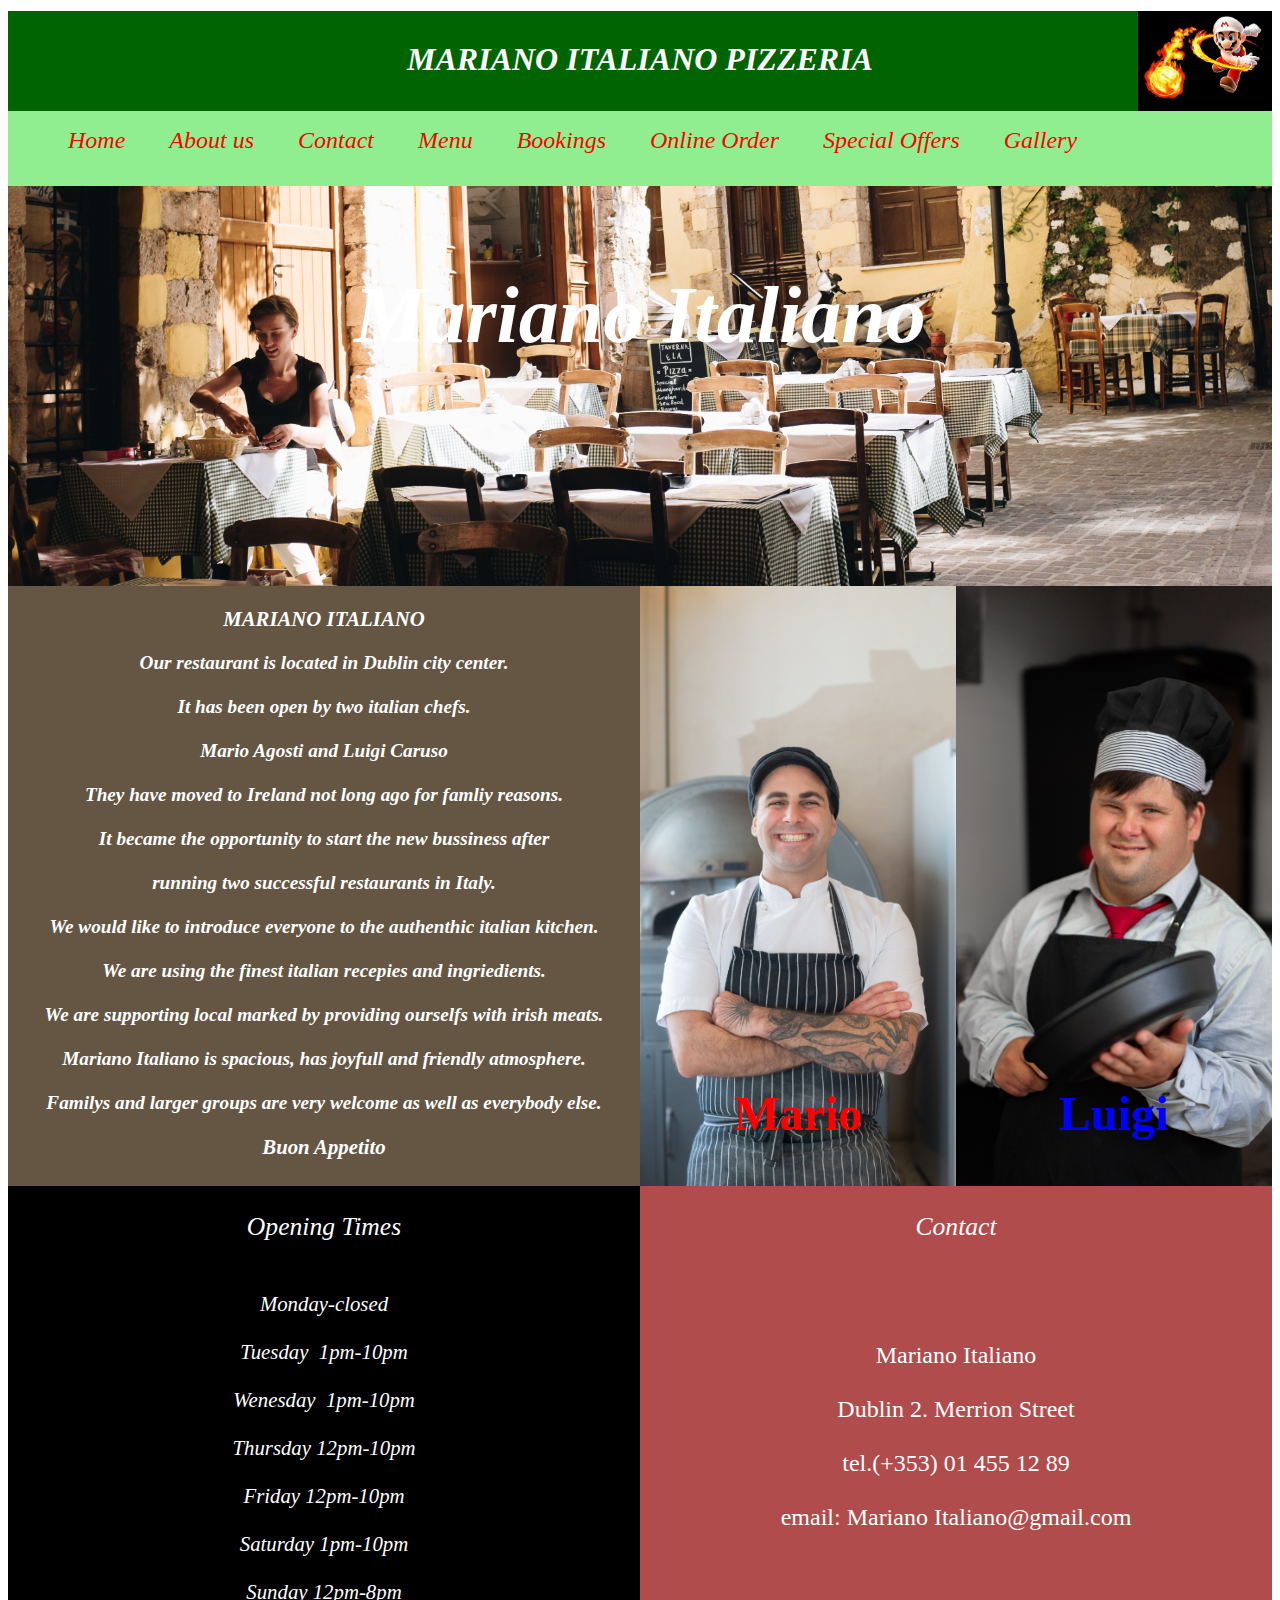
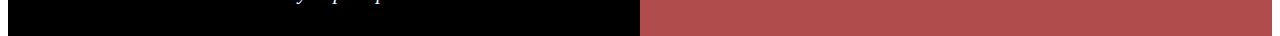
<file: About us.html>
<!Doctype html>
<html lang="en">
      <head>
          <meta charset="utf-8">
          <meta name="viewport" content="all media"
          <Title About us </Title>
          <link rel="stylesheet" type="text/css" href="styles5.css" >
      </head>	

<div id="header"> 
		  
		   <h1>MARIANO ITALIANO PIZZERIA</h1> 
		  
		  </div>       

<body>
	
	
	<div id="navbar">
			  
              <nav>
                  <ul>
                      <li><a href="Index.html">Home</a></li>
                      <li><a href="About us.html"target="_self"> About us</a></li>
                      <li><a href="Contact us.html" target="_blank"> Contact</a></li>
                      <li><a href="Menu.html" target="_blank"> Menu</a></li>
                      <li><a href="Bookings.html" target="_blank"> Bookings</a></li>
                      <li><a href="Online order.html" target="_blank"> Online Order</a></li>
					  <li><a href="Special offers.html" target="_blank"> Special Offers</a></li>
					   <li><a href="Gallery.html" target="_blank"> Gallery</a>
					  </li>
                  </ul>
              </nav>
		
          </div>
	
		<div id="about">
			<h1 id="about-us">Mariano Italiano</h1>
	</div>
	
	
	
	
	<div id="history">
		<p class="marian">MARIANO ITALIANO</p>
		<p class="legend">Our restaurant is located in Dublin city center.<br><br>
		It has been open by two italian chefs.<br><br>
			Mario Agosti and Luigi Caruso<br><br>
			They have moved to Ireland not long ago for famliy reasons.<br><br>
			It became the opportunity to start the new bussiness after<br><br>
			running two successful restaurants in Italy.<br><br>
			We would like to introduce everyone to the authenthic italian kitchen.<br><br>
			We are using the finest italian recepies and ingriedients.<br><br>
			We are supporting local marked by providing ourselfs with irish meats.<br><br>
			Mariano Italiano is spacious, has joyfull and friendly atmosphere.<br><br>
			Familys and larger groups are very welcome as well as everybody else.</p>
		    <p class="marian">Buon Appetito</p>

	
	</div>
	
	<div id="mario">
	<p class="name1">Mario</p>
		
	</div>
	
	<div id="luigi">
	<p class="name2">Luigi</p>
	</div>
	
	<div id="times">
		<p class="hours"> Opening Times</p>
	<p class="open">Monday-closed<br><br>
		Tuesday&nbsp;  1pm-10pm<br><br>
		Wenesday&nbsp; 1pm-10pm<br><br>
		Thursday 12pm-10pm<br><br>
		Friday   12pm-10pm<br><br>
		Saturday 1pm-10pm<br><br>
		Sunday   12pm-8pm<br><br></p>
	</div>
	
	<div id="phone">
		<p class="hours"> Contact</p>
		<p class="contact2">
			Mariano Italiano<br><br>
				 Dublin 2. Merrion Street<br><br>
				 tel.(+353) 01 455 12 89<br><br>
				 email: Mariano Italiano@gmail.com</p>
		</p>
	
	
	</div>
	



















</body>
</html>
</file>
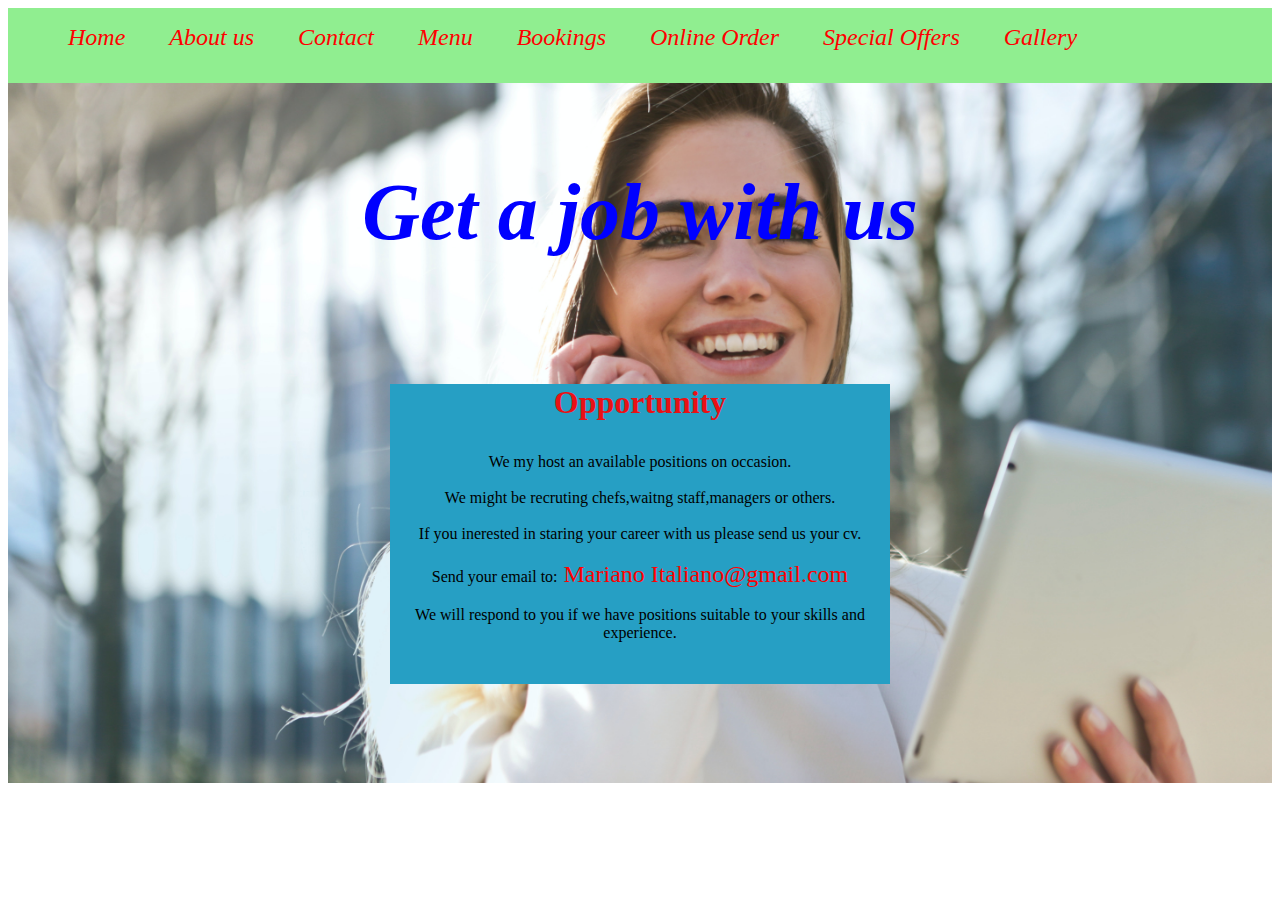
<file: Careers.html>
<!Doctype html>
<html lang="en">
      <head>
          <meta charset="utf-8">
          <meta name="viewport" content="all media"
          <Title Careers </Title>
          <link rel="stylesheet" type="text/css" href="styles5.css" >
      </head>
</html>
<body>
<div id="navbar">
			  
              <nav>
                  <ul>
                      <li><a href="Mariano Italiano.html" target="blank">Home</a></li>
                      <li><a href="About us.html"> About us</a></li>
                      <li><a href="Contact us.html" target="_blank"> Contact</a></li>
                      <li><a href="Menu.html" target="_blank"> Menu</a></li>
                      <li><a href="Bookings.html" target="_blank"> Bookings</a></li>
                      <li><a href="Online order.html" target="_blank"> Online Order</a></li>
                      <li><a href="Special offers.html" target="_blank"> Special Offers</a>
					   <li><a href="Gallery.html" target="_blank"> Gallery</a>
					  </li>
                  </ul>
              </nav>

          </div>
	<div id="job">
	
	<h1 id="hire">Get a job with us</span></h1>
	<div id="job-info"> 
		<h3>Opportunity</h3>
		<p class="work">We my host an available positions on occasion.<br><br>
			We might be recruting  chefs,waitng staff,managers or others.<br><br>
			If you inerested in staring your career with us please send us your cv.<br><br>
			Send your email to:<span class="email"> Mariano Italiano@gmail.com</span><br><br>
			We will respond to you if we have positions suitable to your skills and experience.
		</p>
	
	
	
	
	
	
	
	</div>















</body>
</file>
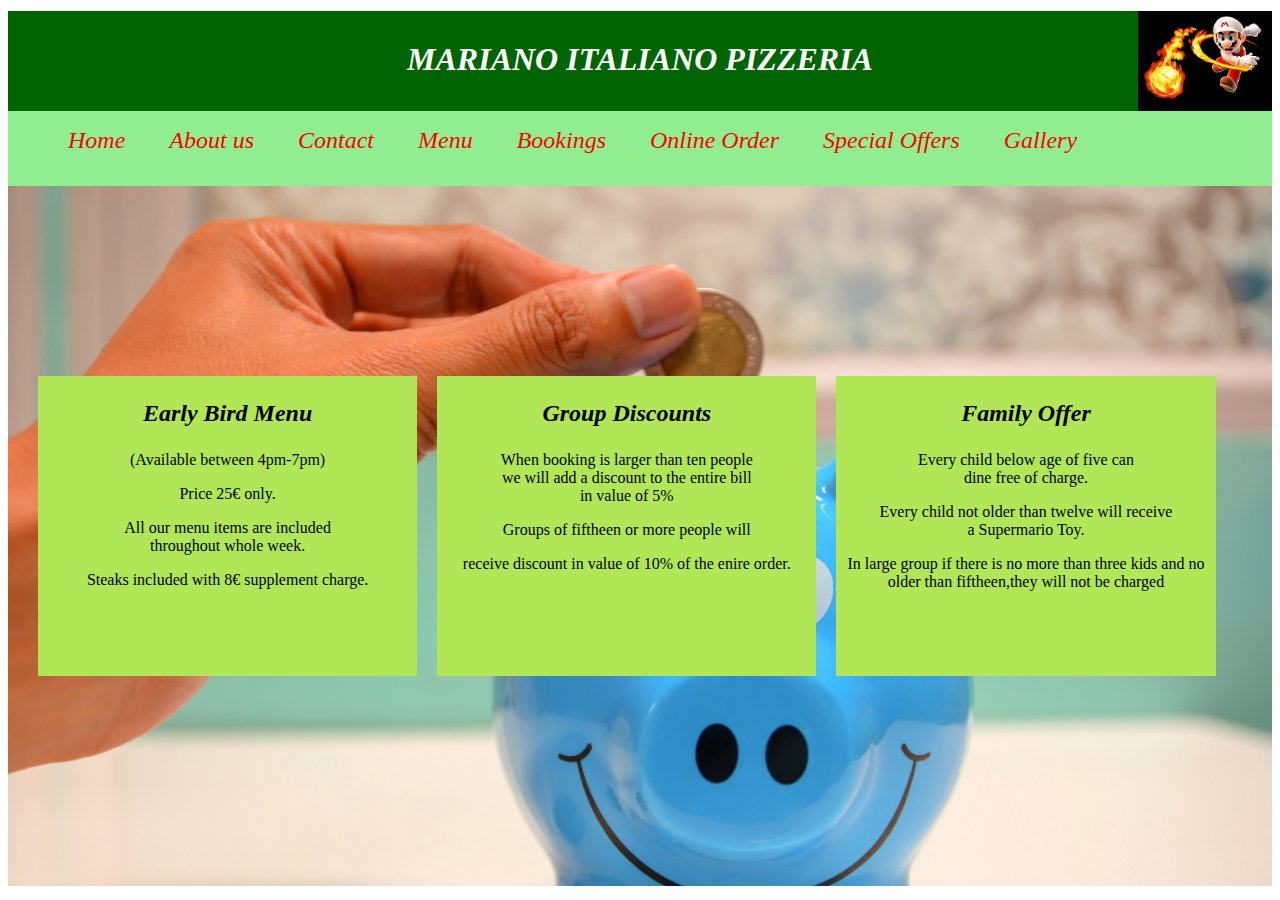
<file: Special offers.html>
<!Doctype html>
<html lang="en">
      <head>
          <meta charset="utf-8">
          <meta name="viewport" content="all media"
          <Title Menu </Title>
          <link rel="stylesheet" type="text/css" href="styles5.css" >
      </head>
<div id="header"> 
		  
		   <h1>MARIANO ITALIANO PIZZERIA</h1> 
		  
		  </div>       

<body> <div id="navbar">
			  
              <nav>
                  <ul>
                      <li><a href="Index.html">Home</a></li>
                      <li><a href="About us.html"target="_blank"> About us</a></li>
                      <li><a href="Contact us.html" target="_blank"> Contact</a></li>
                      <li><a href="Menu.html" target="_blank"> Menu</a></li>
                      <li><a href="Bookings.html" target="_blank"> Bookings</a></li>
                      <li><a href="Online order.html" target="_blank"> Online Order</a></li>
					  <li><a href="Special offers.html" target="_self"> Special Offers</a></li>
					   <li><a href="Gallery.html" target="_blank"> Gallery</a>
					  </li>
                  </ul>
              </nav>

          </div>
	<div id="pig">
		<div id="bird">
			<p class="early">Early Bird Menu</p>
			<p>(Available between 4pm-7pm)</p>
			<P> Price 25€ only.</P>
			<p>All our menu items are included<br> throughout
				whole week.</p>
			<p> Steaks included with 8€ supplement charge.</p>
			
		</div>
		<div id="group">
			<p class="early">Group Discounts</p>
			<p>When booking is larger than ten people<br>
				we will add a discount to the entire bill<br>
				in value of 5%</p>
			<p>Groups of fiftheen or more people will</p>
			receive discount in value of 10% of the enire order.</p>
		
	</div>
	
	<div id="group2">
		<p class="early">Family Offer</p>
		<p>Every child below age of five can<br> dine free of charge.
		<p>Every child not older than twelve will receive<br>
		a Supermario Toy.</p>
		<p>In large group if there is no more than three kids
		and no older than fiftheen,they will not be charged</p>
		
	
	
	
	</div>
	












</body>
</html>
</file>
<file: styles5.css>
#header {
    height: 100px;
    width: 100%;
    margin-top: -10px;
    background-image: url("images/supermario1.jpg");
    background-size: contain;
    background-repeat: no-repeat;
    background-color: darkgreen;
    background-position: right;
    font-style: initial;
    color: red;
    font-weight: bold;
	text-align:center;
	
}

.welcome{
	font-style:italic;
    font-weight:lighter;
    margin-left:10%;
	text-align: center;

}


.rest-name{
	font-weight: bold;
}



h1 {
    font-style: italic;
    color: white;
    font-weight: bold;
	padding-top: 30px;
	text-align: center;
	
}
#enjoy{
	font-style: italic;
    color: white;
    font-weight: bold;
	text-align: center;
	padding-top:150px;
	font-size:5em;
	
}
h3{
	text-align: center;
	font-size: 2em;
	font-color:black;
}

h2{
	<!--font-size: 2em;
	font-style: oblique;-->
}
#about-us{
	font-style: italic;
    color: white;
    font-weight: bold;
	text-align: center;
	font-size:5em;
	
	
}


a:visited {
    color: black;
}


a:link{color:red;


}


a:hover {
    color: blueviolet;
}


a:active{color:yellowgreen;

}



nav {
    /*position: center;*/
	margin-top: 0px;
    width: 100%;
    text-align: center;
	float:left;
}

  
nav a{
    color:red;
    font-size:1.5em;
    text-decoration:none;
    font-style:italic;  
}


nav ul {
    list-style-type: none;
    position: absolute;
	text-align: center;
    }

nav ul li {
        display: inline;
    }

nav ul li a {
        padding: 20px;
        text-size-adjust:auto; 
    }
 
nav ul li a:visited {
	color: black;
	
}

#page-image{ 
	background-image: url("images/Restaurant.jpg");
	background-attachment: fixed;
	background-position:bottom;
	background-size: cover;
	height: 700px;	
	float:left;
	width:100%;
	
}



    
/*all footer setups and columns*/
#footer{
   background-color:#73606E;
    width:100%;
    height:200px;
	float:left;
	
	
}



#column 1{
	
	text-align: center;
	width: 33.3%;
    float: left;
	
	
	
}

.social{
	list-style: none;
	margin-top: 10px;
    padding-left:150px;
}
.social a{
	color:blue;
	font-size: 1.5em;
	
	}


.social li{
	padding-top: 1em;
	
	
}

.social a:hover{
	color:white;
}

#column2{
	
	text-align: center;
	width: 33.3%;
	float: left;
	margin-left: 33.3%;
	margin-top: -175px;
	position: sticky;
	
	
	
}

.info{
	list-style: none;
	
}


.info a{
	color:white;
	text-decoration: underline;
	font-size: 1.2em;
	
}
.info li{
	padding-top: 1.3em;
	
}
#address{
	width:33.3%;
	float:left;
	text-align:center;
	margin-left: 66.6%;
	margin-top:-175px;
	
}
.contact{
	padding-top: 10px;
	color:white;
	font-size: 1em;
}
#copyrightdiv{
	background-color:#73606E;
	padding: 2% 0 0 0;
	
}

#footer p{
	text-align: center;
	
}


.copyright{
	font-family: Constantia, "Lucida Bright", "DejaVu Serif", Georgia, "serif";
	color:#350A14;
	margin-top: -3%;
}



#navbar {
	position: relative;
    height:75px;
    width:100%;
    background-color: lightgreen;
	margin: 0 auto;
	text-align: center;
	
}
#chef{
	 background-image:url("images/chef picture.jpg");
	 background-size: cover;
	 background-position: center;
	 Height:500px;
	 width:25%;
	 float:left;
	
}



#content {
 
    background-color: #D684E5;
    width:75%;
    height:500px;
  <!--  max-height: fit-content;-->/*dont use this.streches image over the borders*/
    padding: 10px;
    text-align: center;
    font-size: 1.2em;
    margin: auto;
	margin-top: 0px;
	float:left;
	
	}


/*menu page*/
#menu{
	background-image:url("images/menu image.jpg");
	background-size: cover;
	background-position:center;
	
	
}



/*this are ale the boxex on the menu page*/
.box-title{
	text-align:center;
	padding-top: -10px;
	color: white;
	font-size:1.2em;
	font-weight: bold;
	
}
/*starters,pizzza,pastas...*/
#menu-items{
	background-color: #EF81B9;
	height:300px;
	width:300px;
	margin-left: 150px;
	margin-top: 50px;
	border-style: solid ;
	border-color: white;
	border-width: thick;
	float:left;
	
	}


	


.all-lists{
	
       list-style:none;
	   color: white;
	   font-size: 1em;	
	   text-align: left;
	   padding-top:-40px;
	
}

   #starter-picture{
    background-image:url("images/starter picture.jpg"); 
	   background-size: cover;
	   border-width: thick;
	   border-style: solid;
	   border-color:white;
	   height:300px;
	   width:300px;
	   float: left;
	   margin-top:50px;
	   margin-left: 250px;
	   
}
#pizza-picture {
	 background-image: url("images/Pizza final menu.jpg");
	   background-size: cover;
	   border-width: thick;
	   border-style: solid;
	   border-color:white;
       height:300px;
	   width:300px;
	   float:left;
	   margin-top:50px;
	   margin-left: 250px;
}
 
#pasta-picture{
	   background-image: url("images/pasta picture.jpg");
	   background-size: cover;
	   border-width: thick;
	   border-style: solid;
	   border-color:white;
       height:300px;
	   width:300px;
	   float:left;
	   margin-top:50px;
	   margin-left: 250px;
	
}

#meat-picture{
	   background-image: url("images/meat dish.jpg");
	   background-size: cover;
	   border-width: thick;
	   border-style: solid;
	   border-color:white;
       height:300px;
	   width:300px;
	   float:left;
	   margin-top:50px;
	   margin-left: 250px;
	
}
#veg-picture{
	   background-image:url("images/Vegetarian dish.jpg");
	   background-size: cover;
	   border-width: thick;
	   border-style: solid;
	   border-color:white;
       height:300px;
	   width:300px;
	   float:left;
	   margin-top:50px;
	   margin-left: 250px
	
}
#vegan-picture{
	   background-image: url("images/vegan dish.jpg");
	   background-size: cover;
	   border-width: thick;
	   border-style: solid;
	   border-color:white;
       height:300px;
	   width:300px;
	   float:left;
	   margin-top:50px;
	   margin-left: 250px
	
	
}
#dessert{
	   background-image: url("images/dessert picture.jpg");
	   background-size: cover;
	   border-width: thick;
	   border-style: solid;
	   border-color:white;
       height:300px;
	   width:300px;
	   float:left;
	   margin-top:50px;
	   margin-left: 250px
	
}

.kids{
	color:white;
	font-size:1em;
	text-align: center;
}   
#kids-picture{
	   background-image:url("images/super mario new.jpg");
	   background-size: cover;
	   border-width: thick;
	   border-style: solid;
	   border-color:white;
       height:300px;
	   width:300px;
	   float:left;
	   margin-top:50px;
	   margin-left: 250px;
}

#bottle{
	   background-image:url("images/wine picture.jpg");
	   background-size: cover;
	   border-width: thick;
	   border-style: solid;
	   border-color:white;
       height:300px;
	   width:300px;
	   float:left;
	   margin-top:50px;
	   margin-left: 250px;
	
	
}

#bottle-white{
	   background-image: url("images/white wine.jpg");
	   background-size: cover;
	   border-width: thick;
	   border-style: solid;
	   border-color:white;
       height:300px;
	   width:300px;
	   float:left;
	   margin-top:50px;
	   margin-left: 250px;
	
}
#beers{
	   background-image: url("images/beer picture.jpg");
	   Background-position:center;
	   background-size: cover;
	   border-width: thick;
	   border-style: solid;
	   border-color:white;
       height:300px;
	   width:300px;
	   float:left;
	   margin-top:50px;
	   margin-left: 250px;
	
}
#alergens{
	   border-width: thin;
	   border-style: solid;
	   border-color:black;
       height:150px;
	   width:100%;
	   float:left;
	   Background-color:#BFBFE5;
	   margin-top: 50px;
	   text-align: center;
}	
/*end of menu page*/
	
.warning{
	color:red;
}

/*about us*/


  #about{
     background-image: url("images/about rest.jpg");
     background-size:cover;
	 background-repeat: no-repeat;
	 background-position: bottom;
	 height: 400px;
     width: 100%;
	 float: left;
}

#history{
	background-color: #645643;
	height:600px;
	width:50%;
	float:left;
	text-align: center;
	
}

.marian{
	color:white;
	font-weight: bold;
	font-size:1.3em;
	font-style:italic;
}

.legend{
	color: white;
	font-weight: bold;
	font-style:italic;
	font-size:1.2em;
	
	
}


#mario{
	
	background-image: url("images/chef picture.jpg");
	background-size:cover;
	background-position: center;
	float: left;
    height:600px;
	width: 25%;
	text-align:center;
	
	
}

#luigi{
	background-image: url("images/chef 2.jpg");
	background-size:cover;
	background-position: center;
	float: left;
    height:600px;
	width: 25%;
	text-align:center;
	
}
.name1{
	color:red;
	font-size: 3em;
	font-weight: bold;
	margin-top: 500px;
}

.name2{
	color:blue;
	font-size: 3em;
	font-weight: bold;
	margin-top: 500px;
	
}
#times{
	
	height:450px;
	width:50%;
	background-color: black;
	float:left;
	text-align: center;
	
}
.open{
	color:white;
	font-size:1.3em;
	font-family: Cambria, "Hoefler Text", "Liberation Serif", Times, "Times New Roman", "serif";
	font-style: oblique;
	margin-top:50px;
	

	
}
.hours{
	color:white;
	font-style: oblique;
	font-size:1.6em;
	
}

#phone{
	height:450px;
	width:50%;
	float:left;
	text-align: center;
	background-color:#B14C4C;
	
	
}
.contact2{
         margin-top:100px;
	     font-size:1.5em;
	     color:white;
}
/*end of about us*/

/*contact page*/
#contact{
	background-image: url("images/old phone3.jpg");
	background-size: cover;
	
	background-repeat: no-repeat;
	background-position: center;
	float: left;
	height:700px;
	width: 100%;
	
}

#media{
	height:250px;
	width:200px;
	background-color: #54735D;
	margin-top: 15%;
	margin-left: 15%;
	float:left;
}

.social2{
	list-style:none;
	margin-left: 40px;
	
}
.social2 li{
	font-size: 40px;
	
}
	
 .social2 a{
	color:blue; 
}

.social2 a:hover{
	color:white;
}

.media-title{
	padding-top:-5px;
	font-style:italic;
	color:white;
	text-align: center;
	font-size:1.2em;
	
}
#contact-page{
	background-color:#54735D;
	width:350px;
	height:250px;
	
	text-align: center;
	margin-top: 15%;
	margin-left: 25%;
	float: left;
	
	
}
.contact3{
	text-align:center;
	color:white;
	padding-top: 30px;
	font-size:1.2em;
	
}
/*end of contact page*/


/*special offers page*/

#pig{
	background-image:url("images/piggy.jpg");
	background-size: cover;
	background-position: top;
	height:700px;
	width:100%;
	float: left;
}
	
#bird{
	height:300px;
	width:30%;
	background-color: #B1E656;
	margin-top:15%;
	margin-left:30px;
	float: left;
	text-align: center;
	font-size: 1.em;
	overflow: hidden;
	
}
.early{
	font-size: 1.5em;
	font-weight: bold;
	font-style:italic;
	
}
#group{height:300px;
	width:30%;
	background-color: #B1E656;
	float: left;
	text-align: center;
	font-size: 1.em;
	margin:20px;
	margin-top: 15%;
	overflow: hidden;
	
	}	
#group2{height:300px;
	width:30%;
	background-color: #B1E656;
	
	text-align: center;
	font-size: 1.em;
	margin:20px;
	margin-top: 15%;
	overflow: hidden;
	
	}	








/*end of special offers*/
	
/*booking page starts here*/

#sit-down{
	background-image: url("images/reserved.jpg");
	background-size:cover;
	width:100%;
	height: 400px;
	background-position: bottom;
	float: left;
	
	
	
	
}
#widget{
	width:50%;
	height:300px;
	float:left;
}
/*booking end*/


#ball{
	 background-image: url("images/supermario1.jpg");
	background-size:cover;
	background-position: top;
	height: 300px;
	width:50%;
	float:right;
}

/*delivery page*/


#deliver{
	
	width: 100%;
	height:700px;
	background-image:url("images/delivery 8.jpg");
	background-size: cover;
	background-position: bottom;
	float:left;
	align-items: center;
	
		
	}

#order{
	margin-top:10%;
	margin-left: 40%;
	
}

.glf-button{
	color:red;
	top:70%;
	
}
/*gallery page below*/

#gallery{
	display: flex;
	width: 100%;
	padding:10% 2;
	height:90vh;
	margin-top:10%;
	
}
	
#photo{
	flex:1;
	overflow: hidden;
	box-shadow: 0 20px 30px rgba(0,0,0,0,1);
	line-height: 0;
	transition: 0.5s;
}

#photo >img{
	
	width:200%;
	height: calc(100%-20vh);
	object-fit: cover;
	transition: 0.5s;
}
	
#photo >span{
	font-size:1.5em;
	display: block;
	text-align: center;
	height:100vh;
	line-height: 2.6;
	color: black;/*looks bad with text.needs to be fixed*/
}	
#photo:hover{
	
	flex:1 1 50%;
	
}

#photo:hover>img{
	
	width:80%;
	height: 80%;
	
	
}

#viewing{
	background-color: black;
	width:100%;
	height:740px;
}
	
.pics{
	font-style: italic;
    color: white;
    font-weight: bold;
	text-align: center;
	font-size:2em;
	
}
/*end of gallery page*/

/*careers*/

#job{
	background-image: url("images/Career.jpg");
	background-size:cover;
	background-position:bottom;
    width:100%;
	height:700px;
	float: left;
}
#hire{
	
	color: blue;
	font-style: italic;
    font-weight: bold;
	text-align: center;
	font-size:5em;
	
	
}
#job-info{
	text-align: center;
	width:500px;
	height:300px;
	background-color: #269FC4;
	margin: auto;
	margin-top:10%;
		
}

h3{
	color: #E91115;
}	
.email{
	color: red;
	font-size: 1.5em;
}
	
.work{
	font-weight: lighter;
	font-size: 1.em;
}
/*end of career page*/

@media only screen and (min-width: 769px) and (max-width: 980px){
	#group{
		margin-left: 15%;
		margint-top:15%;
	}
	#group2{
		margin-left: 15%;
		margint-top:15%;
	}
	#contact-page{
		
		margin-top: 20%;
		margin-left: 10%;
		font-size:0.9em;
		}
	#contact3{
		font-size: 0.8em;
	}
	
	#bird{
		margin-left: 15%;
		margin-top: 15%;
	}
	#media{
		
		margin-top: 20%;
		margin-left: 10%;
		
	}
	
}

@media only screen and (max-width: 768px){
	nav li{
		font-size:0.8em;
	}
	.welcome{
		font-size:0.6em;
	}
	.legend{
		font-size:0.8em;
	}
	.name1{
		font-size: 2em;
	}
	.name2{
		font-size: 2em;
	}
	#contact-page{
	
		margin-top: 15%;
		margin-left: 10%;
		font-size:0.9em;
	}
#contact{
	height:2250px;
	}
	#bird{
		font-size: 0.8em;
		margin-left: 15%;
		margint-top:15%;
		
	}
	#group{
		font-size: 0.8em;
		margin-left: 15%;
		margint-top:15%;
	}
	
	
	#group2{
		font-size: 0.8em;
		margin-left: 15%;
		margint-top:15%;
	}
	#bird{
		margin-top: 15%;
		margin-left:15%;
	}
	#media{
	
		margin-top: 15%;
		margin-left: 10%;
	}
	#hire{
		margin-right:10%;
	}
	.work{
		font-size: 0.8em;
	}
}
</file>
